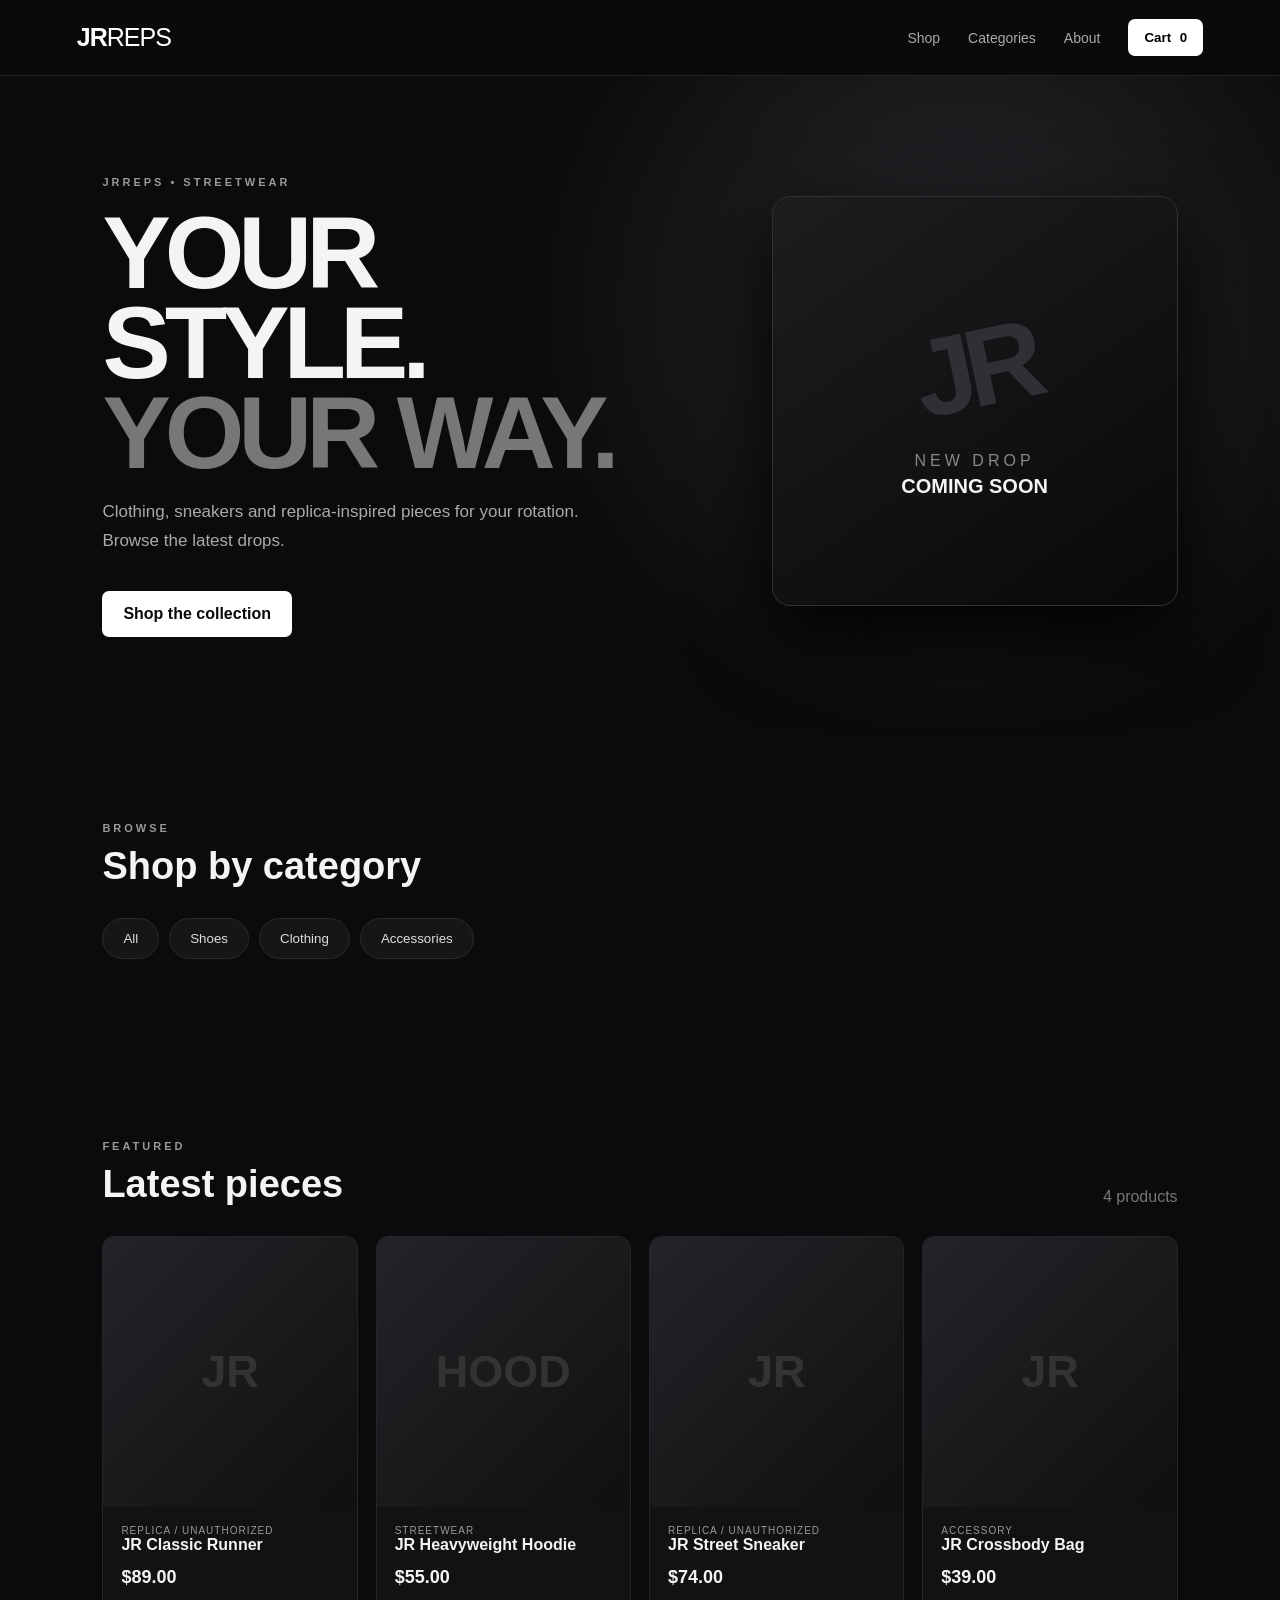
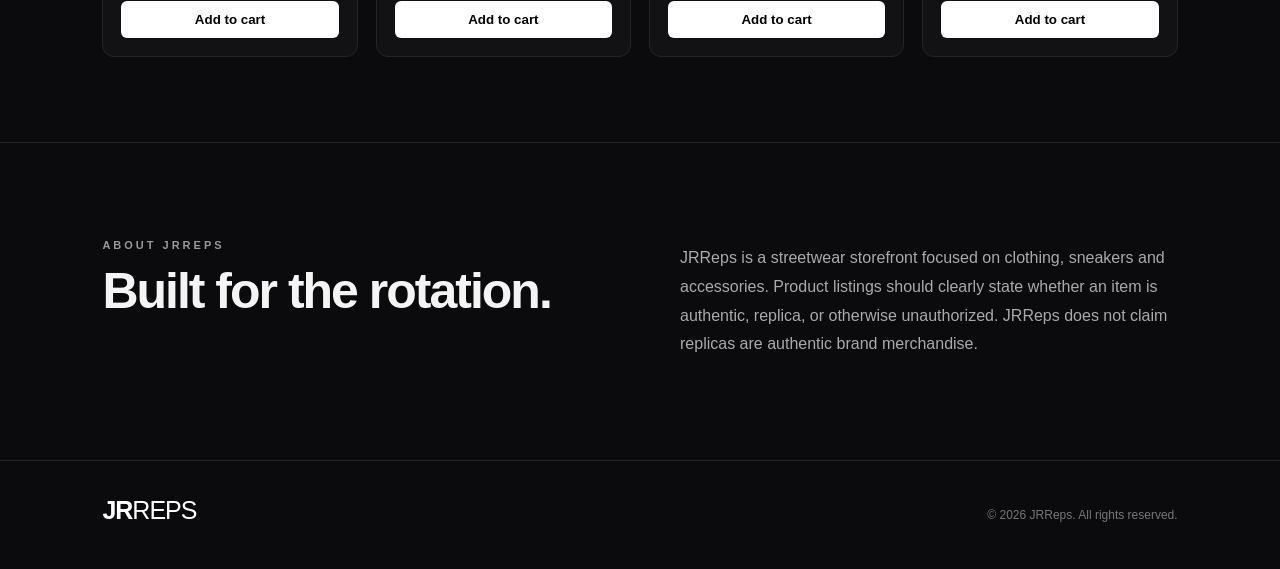
<file: index.html>
<!DOCTYPE html>
<html lang="en">
<head>
  <meta charset="UTF-8">
  <meta name="viewport" content="width=device-width, initial-scale=1.0">
  <title>JRReps — Streetwear & Sneakers</title>
  <meta name="description" content="JRReps — streetwear, sneakers and clearly labeled replica-inspired pieces.">
  <link rel="stylesheet" href="style.css">
</head>
<body>
  <header class="header">
    <a class="logo" href="#">JR<span>REPS</span></a>
    <nav>
      <a href="#shop">Shop</a>
      <a href="#categories">Categories</a>
      <a href="#about">About</a>
      <button class="cart-btn" onclick="toggleCart()">Cart <b id="cartCount">0</b></button>
    </nav>
  </header>

  <main>
    <section class="hero">
      <div>
        <p class="eyebrow">JRREPS • STREETWEAR</p>
        <h1>YOUR STYLE.<br><span>YOUR WAY.</span></h1>
        <p class="hero-copy">Clothing, sneakers and replica-inspired pieces for your rotation. Browse the latest drops.</p>
        <a class="button" href="#shop">Shop the collection</a>
      </div>
      <div class="hero-card">
        <div class="shoe-art">JR</div>
        <p>NEW DROP</p>
        <strong>COMING SOON</strong>
      </div>
    </section>

    <section id="categories" class="section">
      <div class="section-head"><div><p class="eyebrow">BROWSE</p><h2>Shop by category</h2></div></div>
      <div class="categories">
        <button onclick="filterProducts('all')">All</button>
        <button onclick="filterProducts('shoes')">Shoes</button>
        <button onclick="filterProducts('clothing')">Clothing</button>
        <button onclick="filterProducts('accessories')">Accessories</button>
      </div>
    </section>

    <section id="shop" class="section">
      <div class="section-head">
        <div><p class="eyebrow">FEATURED</p><h2>Latest pieces</h2></div>
        <span id="resultText">4 products</span>
      </div>
      <div id="products" class="grid"></div>
    </section>

    <section id="about" class="about">
      <div><p class="eyebrow">ABOUT JRREPS</p><h2>Built for the rotation.</h2></div>
      <p>JRReps is a streetwear storefront focused on clothing, sneakers and accessories. Product listings should clearly state whether an item is authentic, replica, or otherwise unauthorized. JRReps does not claim replicas are authentic brand merchandise.</p>
    </section>
  </main>

  <aside id="cart" class="cart">
    <div class="cart-head"><h2>Your cart</h2><button onclick="toggleCart()">×</button></div>
    <div id="cartItems"></div>
    <div class="cart-bottom"><div><span>Total</span><strong id="total">$0.00</strong></div><button class="button" onclick="checkout()">Checkout</button></div>
  </aside>
  <div id="overlay" class="overlay" onclick="toggleCart()"></div>

  <footer>
    <div class="logo">JR<span>REPS</span></div>
    <p>© 2026 JRReps. All rights reserved.</p>
  </footer>
  <script src="script.js"></script>
</body>
</html>
</file>
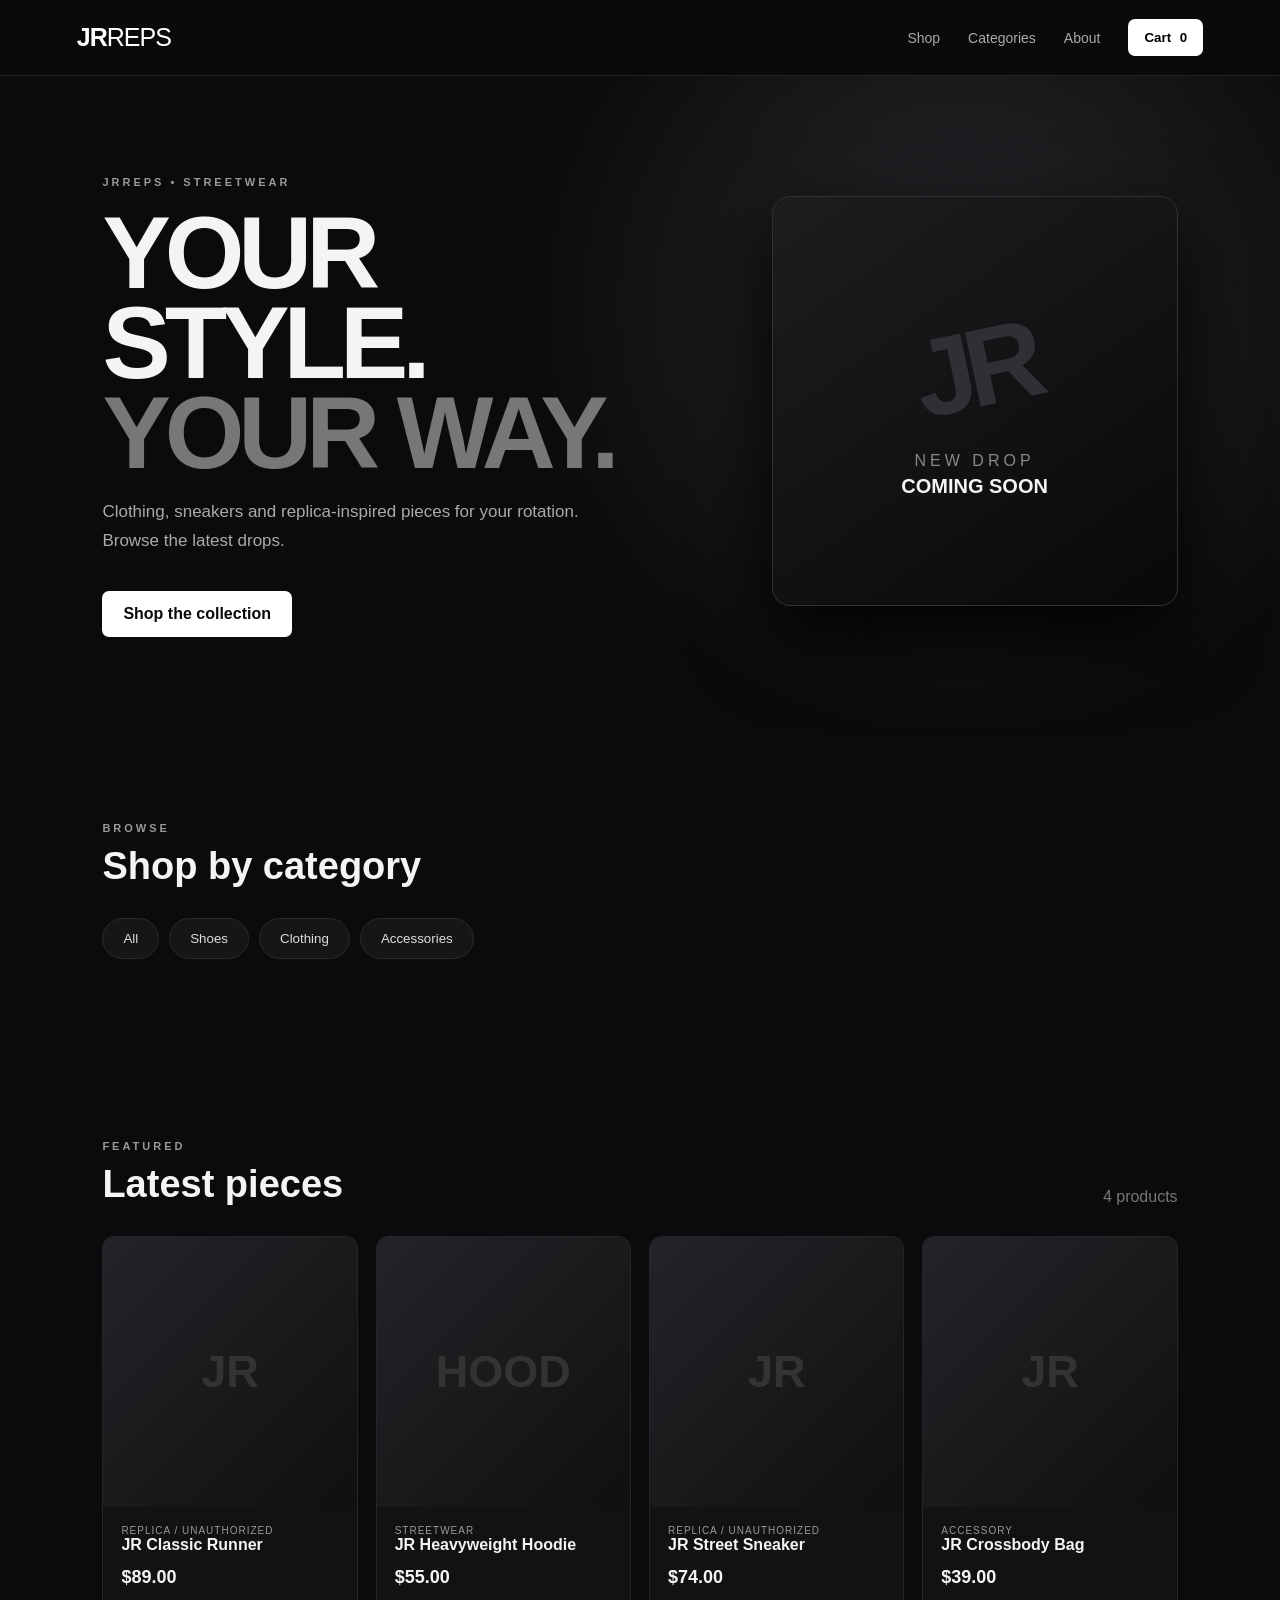
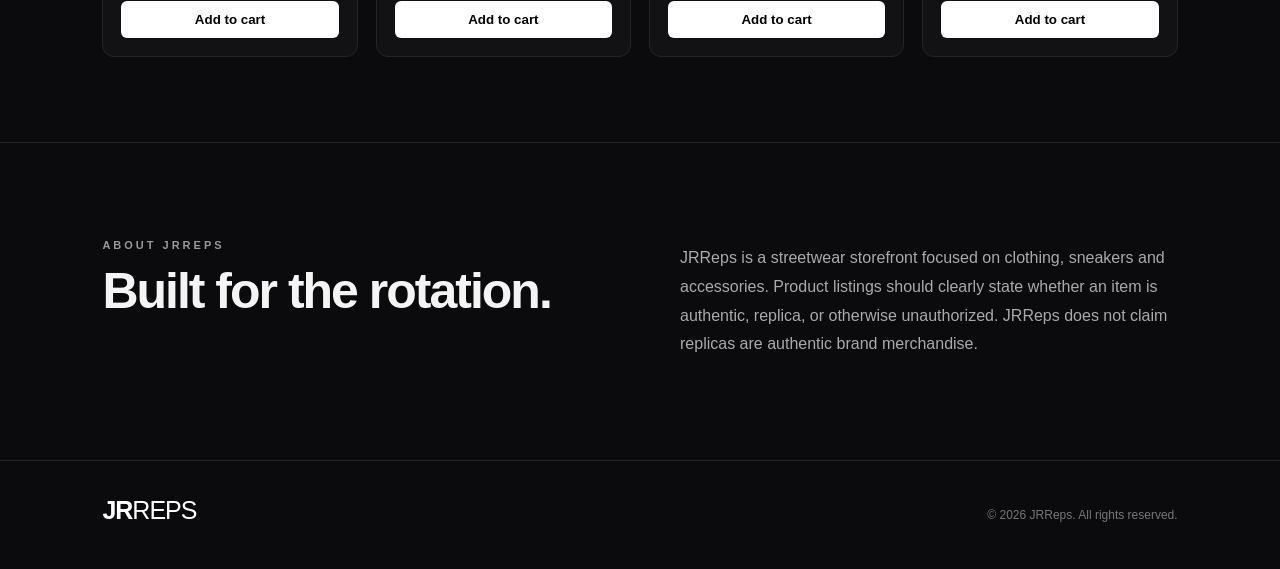
<file: index[1].html>
<!DOCTYPE html>
<html lang="en">
<head>
  <meta charset="UTF-8">
  <meta name="viewport" content="width=device-width, initial-scale=1.0">
  <title>JRReps — Streetwear & Sneakers</title>
  <meta name="description" content="JRReps — streetwear, sneakers and clearly labeled replica-inspired pieces.">
  <link rel="stylesheet" href="style.css">
</head>
<body>
  <header class="header">
    <a class="logo" href="#">JR<span>REPS</span></a>
    <nav>
      <a href="#shop">Shop</a>
      <a href="#categories">Categories</a>
      <a href="#about">About</a>
      <button class="cart-btn" onclick="toggleCart()">Cart <b id="cartCount">0</b></button>
    </nav>
  </header>

  <main>
    <section class="hero">
      <div>
        <p class="eyebrow">JRREPS • STREETWEAR</p>
        <h1>YOUR STYLE.<br><span>YOUR WAY.</span></h1>
        <p class="hero-copy">Clothing, sneakers and replica-inspired pieces for your rotation. Browse the latest drops.</p>
        <a class="button" href="#shop">Shop the collection</a>
      </div>
      <div class="hero-card">
        <div class="shoe-art">JR</div>
        <p>NEW DROP</p>
        <strong>COMING SOON</strong>
      </div>
    </section>

    <section id="categories" class="section">
      <div class="section-head"><div><p class="eyebrow">BROWSE</p><h2>Shop by category</h2></div></div>
      <div class="categories">
        <button onclick="filterProducts('all')">All</button>
        <button onclick="filterProducts('shoes')">Shoes</button>
        <button onclick="filterProducts('clothing')">Clothing</button>
        <button onclick="filterProducts('accessories')">Accessories</button>
      </div>
    </section>

    <section id="shop" class="section">
      <div class="section-head">
        <div><p class="eyebrow">FEATURED</p><h2>Latest pieces</h2></div>
        <span id="resultText">4 products</span>
      </div>
      <div id="products" class="grid"></div>
    </section>

    <section id="about" class="about">
      <div><p class="eyebrow">ABOUT JRREPS</p><h2>Built for the rotation.</h2></div>
      <p>JRReps is a streetwear storefront focused on clothing, sneakers and accessories. Product listings should clearly state whether an item is authentic, replica, or otherwise unauthorized. JRReps does not claim replicas are authentic brand merchandise.</p>
    </section>
  </main>

  <aside id="cart" class="cart">
    <div class="cart-head"><h2>Your cart</h2><button onclick="toggleCart()">×</button></div>
    <div id="cartItems"></div>
    <div class="cart-bottom"><div><span>Total</span><strong id="total">$0.00</strong></div><button class="button" onclick="checkout()">Checkout</button></div>
  </aside>
  <div id="overlay" class="overlay" onclick="toggleCart()"></div>

  <footer>
    <div class="logo">JR<span>REPS</span></div>
    <p>© 2026 JRReps. All rights reserved.</p>
  </footer>
  <script src="script.js"></script>
</body>
</html>
</file>
<file: style.css>
*{box-sizing:border-box}html{scroll-behavior:smooth}body{margin:0;background:#0b0b0d;color:#f4f4f5;font-family:Arial,Helvetica,sans-serif}.header{height:76px;padding:0 6%;display:flex;align-items:center;justify-content:space-between;border-bottom:1px solid #222;position:sticky;top:0;background:rgba(11,11,13,.9);backdrop-filter:blur(15px);z-index:5}.logo{font-size:25px;font-weight:900;letter-spacing:-1px;color:#fff;text-decoration:none}.logo span{font-weight:400}.header nav{display:flex;align-items:center;gap:28px}.header nav a{color:#aaa;text-decoration:none;font-size:14px}.header nav a:hover{color:#fff}.cart-btn{background:#fff;border:0;padding:11px 16px;border-radius:7px;font-weight:700;cursor:pointer}.cart-btn b{margin-left:5px}.hero{min-height:650px;padding:80px 8%;display:grid;grid-template-columns:1.2fr .8fr;gap:60px;align-items:center;background:radial-gradient(circle at 75% 35%,#29292d 0,#0b0b0d 42%)}.eyebrow{font-size:11px;letter-spacing:3px;color:#999;font-weight:800}.hero h1{font-size:clamp(55px,8vw,105px);line-height:.88;margin:20px 0;letter-spacing:-6px}.hero h1 span{color:#777}.hero-copy{max-width:510px;color:#aaa;line-height:1.7;font-size:17px;margin-bottom:35px}.button{display:inline-block;background:#fff;color:#09090b;text-decoration:none;border:0;border-radius:7px;padding:14px 21px;font-weight:800;cursor:pointer}.hero-card{height:410px;border:1px solid #303035;border-radius:18px;background:linear-gradient(145deg,#1d1d20,#09090a);display:flex;flex-direction:column;align-items:center;justify-content:center;box-shadow:0 30px 80px #000}.shoe-art{font-size:110px;font-weight:900;letter-spacing:-10px;color:#2f2f34;transform:rotate(-12deg)}.hero-card p{letter-spacing:4px;color:#888;margin:20px 0 5px}.hero-card strong{font-size:20px}.section{padding:85px 8%}.section-head{display:flex;justify-content:space-between;align-items:end;margin-bottom:30px}.section-head h2{font-size:38px;margin:5px 0 0}.section-head span{color:#777}.categories{display:flex;gap:10px;flex-wrap:wrap}.categories button{background:#161619;border:1px solid #2a2a2e;color:#ddd;padding:12px 20px;border-radius:100px;cursor:pointer}.categories button:hover{background:#fff;color:#000}.grid{display:grid;grid-template-columns:repeat(4,1fr);gap:18px}.product{background:#121215;border:1px solid #252529;border-radius:12px;overflow:hidden;transition:.2s}.product:hover{transform:translateY(-4px);border-color:#444}.product-img{height:270px;background:linear-gradient(135deg,#242428,#101012);display:flex;align-items:center;justify-content:center;font-size:45px;font-weight:900;color:#333}.product-info{padding:18px}.product-info h3{margin:0 0 8px;font-size:16px}.tag{font-size:10px;letter-spacing:1px;color:#999}.price{font-weight:800;font-size:18px;margin:13px 0}.add{width:100%;padding:11px;background:#fff;border:0;border-radius:6px;font-weight:800;cursor:pointer}.about{padding:85px 8%;display:grid;grid-template-columns:1fr 1fr;gap:80px;border-top:1px solid #222}.about h2{font-size:50px;letter-spacing:-2px;margin:10px 0}.about>p{color:#aaa;line-height:1.8;max-width:600px}footer{border-top:1px solid #222;padding:35px 8%;display:flex;justify-content:space-between;color:#777;font-size:12px}.cart{position:fixed;right:-420px;top:0;width:min(420px,100%);height:100%;background:#111114;z-index:10;padding:25px;transition:.3s;display:flex;flex-direction:column;border-left:1px solid #29292d}.cart.open{right:0}.cart-head{display:flex;justify-content:space-between;align-items:center}.cart-head button{background:none;border:0;color:#fff;font-size:30px;cursor:pointer}.cart-item{display:flex;justify-content:space-between;gap:10px;padding:16px 0;border-bottom:1px solid #29292d}.cart-item small{color:#888}.remove{background:none;border:0;color:#888;cursor:pointer}.cart-bottom{margin-top:auto;border-top:1px solid #29292d;padding-top:20px}.cart-bottom>div{display:flex;justify-content:space-between;margin-bottom:16px}.cart-bottom .button{width:100%}.overlay{position:fixed;inset:0;background:#0009;z-index:9;display:none}.overlay.show{display:block}@media(max-width:800px){.header{padding:0 5%}.header nav a{display:none}.hero{grid-template-columns:1fr;padding:65px 6%}.hero-card{height:300px}.section{padding:60px 6%}.grid{grid-template-columns:repeat(2,1fr)}.product-img{height:220px}.about{grid-template-columns:1fr;gap:20px;padding:60px 6%}footer{padding:30px 6%;flex-direction:column;gap:15px}}@media(max-width:480px){.grid{grid-template-columns:1fr}.hero h1{letter-spacing:-4px}.section-head h2{font-size:30px}}
</file>
